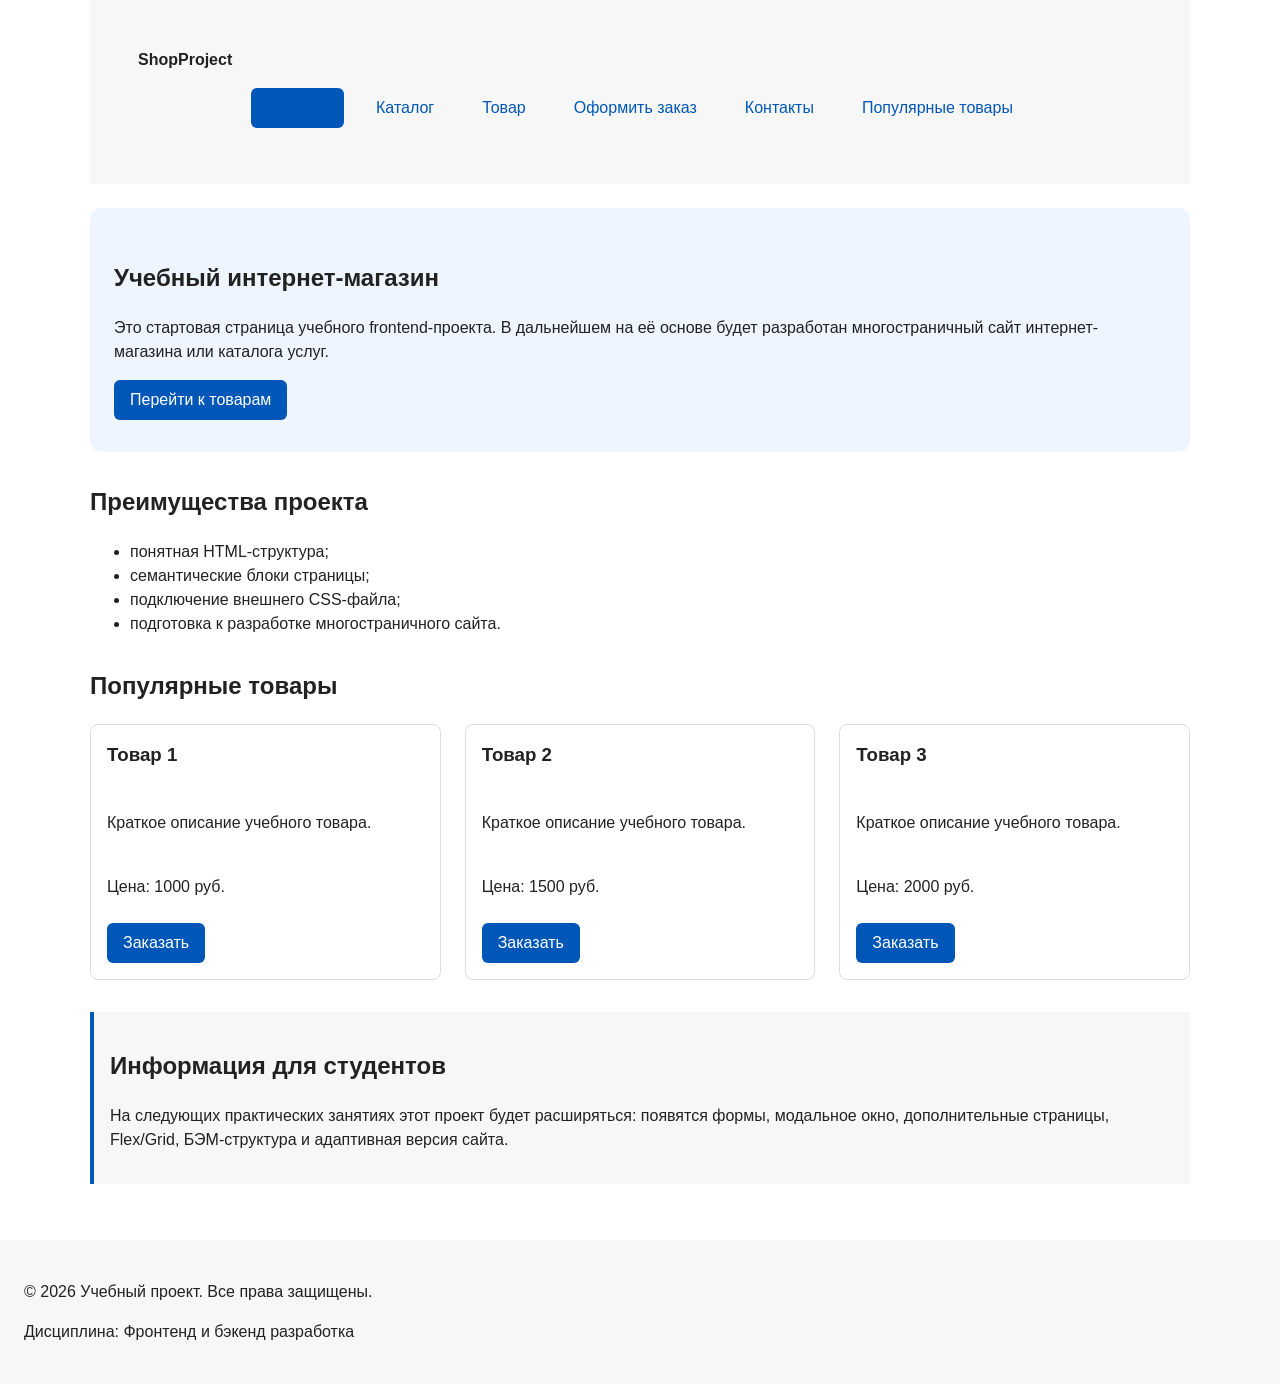
<file: index.html>
<!DOCTYPE html>
<html lang="ru">
<head>
  <meta charset="UTF-8">
  <meta name="viewport" content="width=device-width, initial-scale=1.0">
  <meta property="og:type" content="website">
  <meta property="og:title" content="Учебный интернет-магазин">
  <meta property="og:description" content="Учебный frontend-проект интернет-магазина.">
  <meta property="og:image" content="https://username.github.io/kr1-html-css-shop/images/preview.jpg">
  <title>Каталог товаров</title>
  <link rel="stylesheet" href="css/style.css">
  <script src="js/main.js" defer></script>
</head>
<body>
  <header class="site-header">
    <div class="site-header__inner">
      <a class="site-header__logo" href="index.html">ShopProject</a>
      <nav class="site-nav" aria-label="Основная навигация">
        <ul class="site-nav__list">
          <li class="site-nav__item">
            <a class="site-nav__link site-nav__link--active" href="index.html">
              Главная
            </a>
          </li>
          <li class="site-nav__item">
            <a class="site-nav__link" href="catalog.html">Каталог</a>
          </li>
          <li class="site-nav__item">
            <a class="site-nav__link" href="product.html">Товар</a>
          </li>
          <li class="site-nav__item">
            <a class="site-nav__link" href="order.html">Оформить заказ</a>
          </li>
          <li class="site-nav__item">
            <a class="site-nav__link" href="contacts.html">Контакты</a>
          </li>
          <li class="site-nav__item">
            <a class="site-nav__link" href="index.html#popular">
              Популярные товары
            </a>
          </li>
        </ul>
      </nav>
    </div>
  </header>

  <main>
    <!-- Основное содержимое страницы -->
     <section class="hero">
        <h1>Учебный интернет-магазин</h1>
        <p>
            Это стартовая страница учебного frontend-проекта.
            В дальнейшем на её основе будет разработан многостраничный сайт
            интернет-магазина или каталога услуг.
        </p>
        <a class="button button--primary" href="#popular">Перейти к товарам</a>
    </section>
    
    <section class="section" id="advantages">
        <h2>Преимущества проекта</h2>
        <ul class="advantages-list">
            <li>понятная HTML-структура;</li>
            <li>семантические блоки страницы;</li>
            <li>подключение внешнего CSS-файла;</li>
            <li>подготовка к разработке многостраничного сайта.</li>
        </ul>
    </section>

    <section class="section" id="popular">
  <h2>Популярные товары</h2>

  <div class="products-grid">
    <article class="product-card">
      <h3>Товар 1</h3>
      <p>Краткое описание учебного товара.</p>
      <p>Цена: 1000 руб.</p>
      <button class="button button--primary product-card__button" type="button" data-product="Товар 1">
        Заказать
      </button>
    </article>

    <article class="product-card">
      <h3>Товар 2</h3>
      <p>Краткое описание учебного товара.</p>
      <p>Цена: 1500 руб.</p>
      <button class="button button--primary product-card__button" type="button" data-product="Товар 2">
        Заказать
      </button>
    </article>

    <article class="product-card">
      <h3>Товар 3</h3>
      <p>Краткое описание учебного товара.</p>
      <p>Цена: 2000 руб.</p>
      <button class="button button--primary product-card__button" type="button" data-product="Товар 3">
        Заказать
      </button>
    </article>
  </div>
    </section>

    <aside class="aside-info">
        <h2>Информация для студентов</h2>
        <p>
            На следующих практических занятиях этот проект будет расширяться:
            появятся формы, модальное окно, дополнительные страницы, Flex/Grid,
            БЭМ-структура и адаптивная версия сайта.
        </p>
    </aside>

  </main>

  <footer id="contacts">
    <p>&copy; 2026 Учебный проект. Все права защищены.</p>
    <p>Дисциплина: Фронтенд и бэкенд разработка</p>
  </footer>



<dialog class="order-dialog" id="order-dialog" aria-labelledby="order-dialog-title">
  <h2 class="order-dialog__title" id="order-dialog-title">Оформление заявки</h2>

  <form class="order-form" id="order-form" action="#" method="post" novalidate>
    <input id="selected-product" name="selected-product" type="hidden">

    <div class="order-form__field">
      <label class="order-form__label" for="order-name">Имя</label>
      <input
        class="order-form__input"
        id="order-name"
        name="name"
        type="text"
        placeholder="Введите ваше имя"
        minlength="2"
        autocomplete="given-name"
        required
      >
    </div>

    <div class="order-form__field">
      <label class="order-form__label" for="order-email">E-mail</label>
      <input
        class="order-form__input"
        id="order-email"
        name="email"
        type="email"
        placeholder="example@mail.ru"
        autocomplete="email"
        required
      >
    </div>

    <div class="order-form__field">
      <label class="order-form__label" for="order-phone">Телефон</label>
      <input
        class="order-form__input"
        id="order-phone"
        name="phone"
        type="tel"
        inputmode="tel"
        placeholder="+7 (900) 000-00-00"
        pattern="^\+7 \(\d{3}\) \d{3}-\d{2}-\d{2}$"
        required
      >
      <small class="order-form__hint">Формат: +7 (900) 000-00-00</small>
    </div>

    <div class="order-form__field">
      <label class="order-form__label" for="order-date">Дата связи</label>
      <input
        class="order-form__input"
        id="order-date"
        name="date"
        type="date"
      >
    </div>

    <div class="order-form__field">
      <label class="order-form__label" for="order-topic">Тема заявки</label>
      <select class="order-form__select" id="order-topic" name="topic" required>
        <option value="">Выберите тему</option>
        <option value="product">Заказ товара</option>
        <option value="consultation">Консультация</option>
        <option value="delivery">Доставка</option>
      </select>
    </div>

    <div class="order-form__field">
      <label class="order-form__label" for="order-comment">Комментарий</label>
      <textarea
        class="order-form__textarea"
        id="order-comment"
        name="comment"
        rows="4"
        placeholder="Укажите дополнительную информацию"
      ></textarea>
    </div>

    <div class="order-form__field order-form__field--checkbox">
      <label class="order-form__label">
        <input
          class="order-form__input"
          id="order-agreement"
          name="agreement"
          type="checkbox"
          required
        >
        Я согласен на обработку данных
      </label>
    </div>

    <div class="order-form__actions">
      <button class="button button--secondary" type="button" id="close-order-dialog">Закрыть</button>
      <button class="button button--primary" type="submit">Отправить заявку</button>
    </div>
  </form>
</dialog>

<p class="success-message" id="success-message" hidden>
  Форма успешно отправлена!
</p>

</body>
</html>
</file>
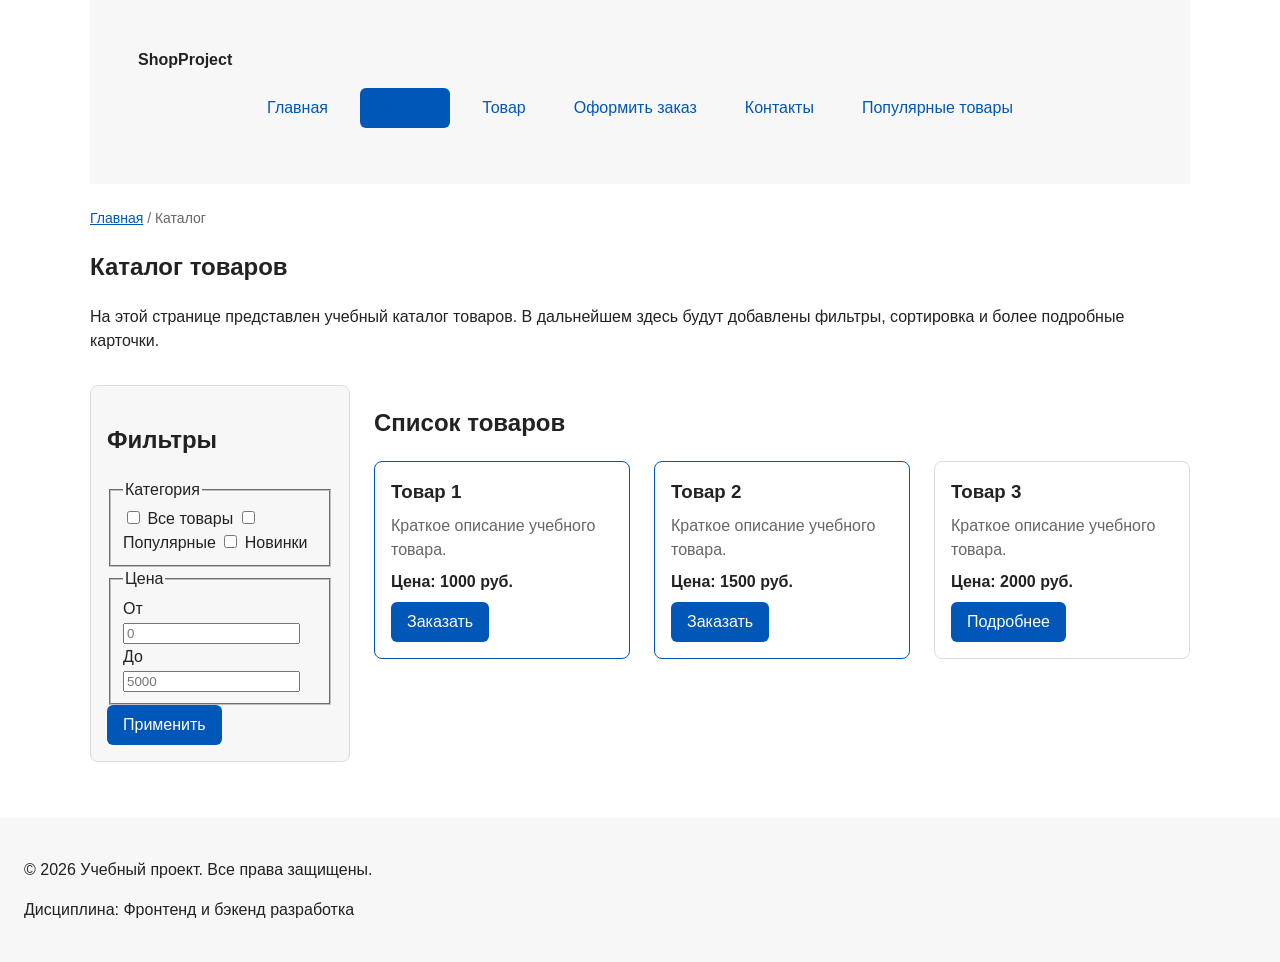
<file: catalog.html>
<!DOCTYPE html>
<html lang="ru">
<head>
  <meta charset="UTF-8">
  <meta name="viewport" content="width=device-width, initial-scale=1.0">
  <meta property="og:type" content="website">
  <meta property="og:title" content="Учебный интернет-магазин">
  <meta property="og:description" content="Учебный frontend-проект интернет-магазина.">
  <meta property="og:image" content="https://username.github.io/kr1-html-css-shop/images/preview.jpg">
  <meta name="description" content="Каталог товаров учебного интернет-магазина.">
  <title>Каталог товаров — Учебный интернет-магазин</title>
  <link rel="stylesheet" href="css/style.css">
</head>
<body>
  <header class="site-header">
    <div class="site-header__inner">
      <a class="site-header__logo" href="index.html">ShopProject</a>
      <nav class="site-nav" aria-label="Основная навигация">
        <ul class="site-nav__list">
          <li class="site-nav__item">
            <a class="site-nav__link" href="index.html">Главная</a>
          </li>
          <li class="site-nav__item">
            <a class="site-nav__link site-nav__link--active" href="catalog.html" aria-current="page">Каталог</a>
          </li>
          <li class="site-nav__item">
            <a class="site-nav__link" href="product.html">Товар</a>
          </li>
          <li class="site-nav__item">
            <a class="site-nav__link" href="order.html">Оформить заказ</a>
          </li>
          <li class="site-nav__item">
            <a class="site-nav__link" href="contacts.html">Контакты</a>
          </li>
          <li class="site-nav__item">
            <a class="site-nav__link" href="index.html#popular">
              Популярные товары
            </a>
          </li>
        </ul>
      </nav>
    </div>
  </header>

  <main>
    <nav class="breadcrumbs" aria-label="Хлебные крошки">
      <a class="breadcrumbs__link" href="index.html">Главная</a>
      <span class="breadcrumbs__current" aria-current="page">Каталог</span>
    </nav>

    <section class="section">
      <h1>Каталог товаров</h1>
      <p>
        На этой странице представлен учебный каталог товаров.
        В дальнейшем здесь будут добавлены фильтры, сортировка и более
        подробные карточки.
      </p>
    </section>

    <section class="catalog-layout">
      <aside class="catalog-filters">
        <h2>Фильтры</h2>

        <form class="filters-form" action="#" method="get">
          <fieldset>
            <legend>Категория</legend>

            <label>
              <input type="checkbox" name="category" value="all">
              Все товары
            </label>

            <label>
              <input type="checkbox" name="category" value="popular">
              Популярные
            </label>

            <label>
              <input type="checkbox" name="category" value="new">
              Новинки
            </label>
          </fieldset>

          <fieldset>
            <legend>Цена</legend>

            <label for="price-from">От</label>
            <input id="price-from" name="price-from" type="number" min="0" placeholder="0">

            <label for="price-to">До</label>
            <input id="price-to" name="price-to" type="number" min="0" placeholder="5000">
          </fieldset>

          <button class="button button--primary" type="submit">Применить</button>
        </form>
      </aside>

      <section class="catalog-products">
        <h2>Список товаров</h2>

        <div class="products-grid">
          <article class="product-card product-card--featured">
            <h3 class="product-card__title">Товар 1</h3>
            <p class="product-card__description">Краткое описание учебного товара.</p>
            <p class="product-card__price">Цена: 1000 руб.</p>
            <button
              class="button button--primary product-card__button"
              type="button"
              data-product="Товар 1"
            >
              Заказать
            </button>
          </article>
          <article class="product-card product-card--featured">
            <h3 class="product-card__title">Товар 2</h3>
            <p class="product-card__description">Краткое описание учебного товара.</p>
            <p class="product-card__price">Цена: 1500 руб.</p>
            <button
              class="button button--primary product-card__button"
              type="button"
              data-product="Товар 2"
            >
              Заказать
            </button>
          </article>
          <article class="product-card">
            <h3 class="product-card__title">Товар 3</h3>
            <p class="product-card__description">Краткое описание учебного товара.</p>
            <p class="product-card__price">Цена: 2000 руб.</p>
            <a class="button button--primary product-card__button" href="product.html">Подробнее</a>
          </article>
        </div>
      </section>
    </section>
  </main>

  <footer>
    <p>&copy; 2026 Учебный проект. Все права защищены.</p>
    <p>Дисциплина: Фронтенд и бэкенд разработка</p>
  </footer>
</body>
</html>
</file>
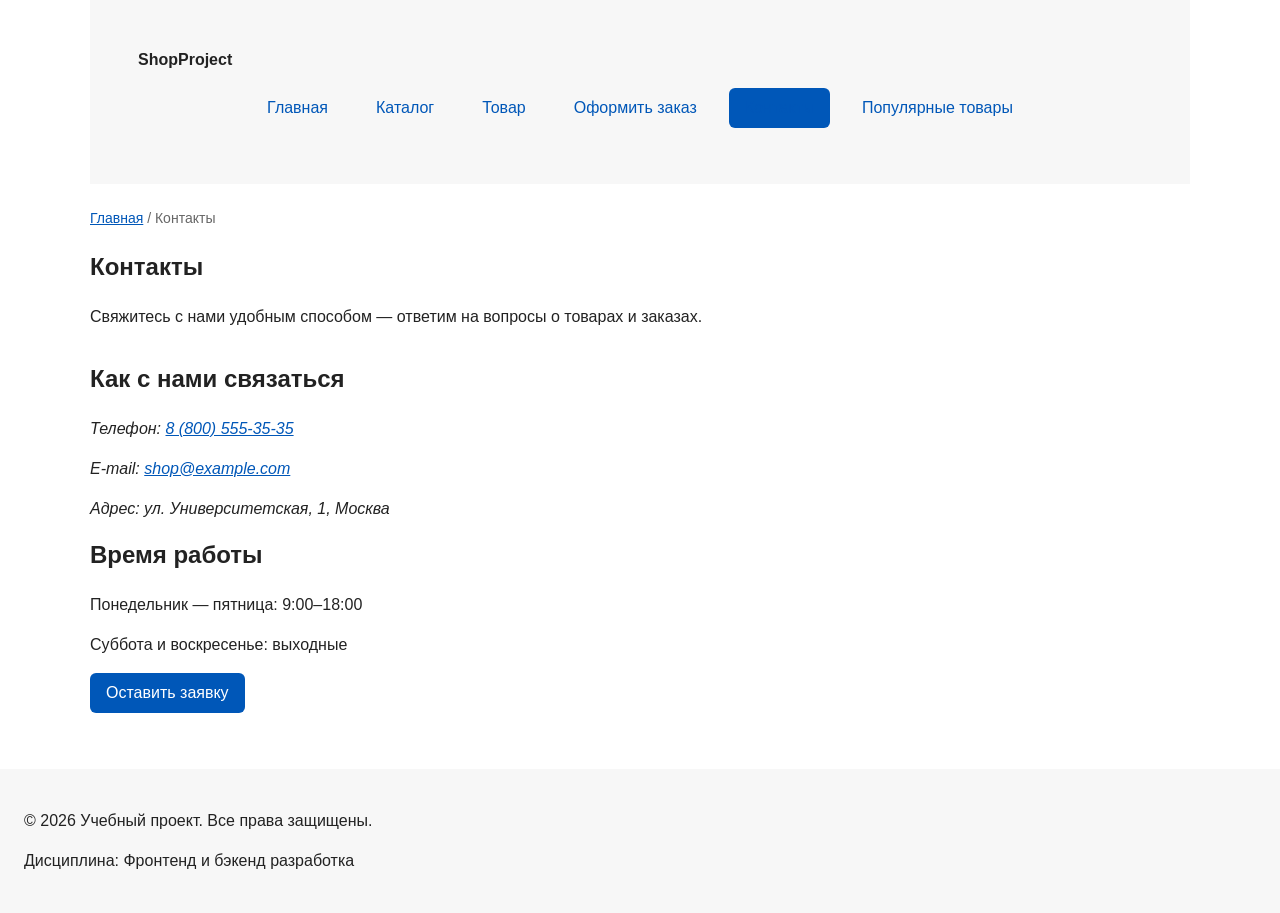
<file: contacts.html>
<!DOCTYPE html>
<html lang="ru">
<head>
  <meta charset="UTF-8">
  <meta name="viewport" content="width=device-width, initial-scale=1.0">
  <meta property="og:type" content="website">
  <meta property="og:title" content="Контакты — Учебный интернет-магазин">
  <meta property="og:description" content="Контактная информация учебного интернет-магазина.">
  <meta name="description" content="Свяжитесь с учебным интернет-магазином по телефону или электронной почте.">
  <title>Контакты — Учебный интернет-магазин</title>
  <link rel="stylesheet" href="css/style.css">
</head>
<body>
  <header class="site-header">
    <div class="site-header__inner">
      <a class="site-header__logo" href="index.html">ShopProject</a>
      <nav class="site-nav" aria-label="Основная навигация">
        <ul class="site-nav__list">
          <li class="site-nav__item">
            <a class="site-nav__link" href="index.html">Главная</a>
          </li>
          <li class="site-nav__item">
            <a class="site-nav__link" href="catalog.html">Каталог</a>
          </li>
          <li class="site-nav__item">
            <a class="site-nav__link" href="product.html">Товар</a>
          </li>
          <li class="site-nav__item">
            <a class="site-nav__link" href="order.html">Оформить заказ</a>
          </li>
          <li class="site-nav__item">
            <a class="site-nav__link site-nav__link--active" href="contacts.html" aria-current="page">Контакты</a>
          </li>
          <li class="site-nav__item">
            <a class="site-nav__link" href="index.html#popular">
              Популярные товары
            </a>
          </li>
        </ul>
      </nav>
    </div>
  </header>
  <main>
    <nav class="breadcrumbs" aria-label="Хлебные крошки">
      <a class="breadcrumbs__link" href="index.html">Главная</a>
      <span class="breadcrumbs__current" aria-current="page">Контакты</span>
    </nav>

    <section class="section">
      <h1>Контакты</h1>
      <p>
        Свяжитесь с нами удобным способом — ответим на вопросы о товарах и заказах.
      </p>
    </section>

    <section class="section" aria-labelledby="contact-details-title">
      <h2 id="contact-details-title">Как с нами связаться</h2>
      <address>
        <p>Телефон: <a href="tel:+78005553535">8 (800) 555-35-35</a></p>
        <p>E-mail: <a href="mailto:shop@example.com">shop@example.com</a></p>
        <p>Адрес: ул. Университетская, 1, Москва</p>
      </address>
      <h2>Время работы</h2>
      <p>Понедельник — пятница: 9:00–18:00</p>
      <p>Суббота и воскресенье: выходные</p>
      <a class="button button--primary" href="order.html">Оставить заявку</a>
    </section>
  </main>

  <footer>
    <p>&copy; 2026 Учебный проект. Все права защищены.</p>
    <p>Дисциплина: Фронтенд и бэкенд разработка</p>
  </footer>
</body>
</html>
</file>
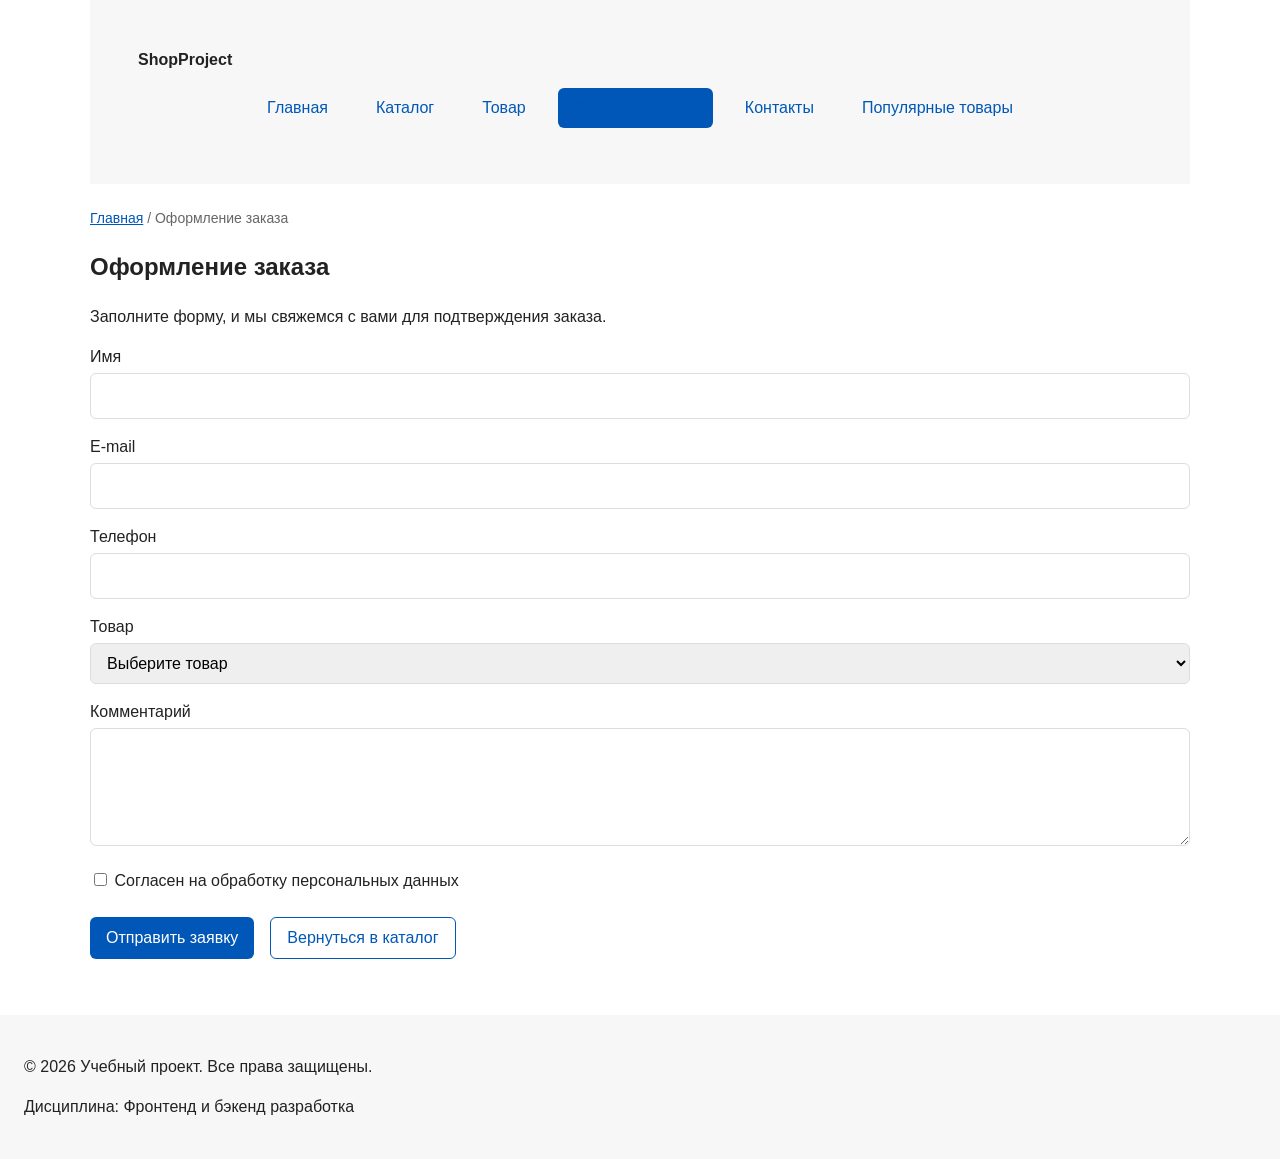
<file: order.html>
<!DOCTYPE html>
<html lang="ru">
<head>
  <meta charset="UTF-8">
  <meta name="viewport" content="width=device-width, initial-scale=1.0">
  <meta name="description" content="Оформление заказа в учебном интернет-магазине.">
  <title>Оформление заказа — Учебный интернет-магазин</title>
  <link rel="stylesheet" href="css/style.css">
  <script src="js/order.js" defer></script>
</head>
<body>
  <header class="site-header">
    <div class="site-header__inner">
      <a class="site-header__logo" href="index.html">ShopProject</a>
      <nav class="site-nav" aria-label="Основная навигация">
        <ul class="site-nav__list">
          <li class="site-nav__item"><a class="site-nav__link" href="index.html">Главная</a></li>
          <li class="site-nav__item"><a class="site-nav__link" href="catalog.html">Каталог</a></li>
          <li class="site-nav__item"><a class="site-nav__link" href="product.html">Товар</a></li>
          <li class="site-nav__item"><a class="site-nav__link site-nav__link--active" href="order.html" aria-current="page">Оформить заказ</a></li>
          <li class="site-nav__item"><a class="site-nav__link" href="contacts.html">Контакты</a></li>
          <li class="site-nav__item"><a class="site-nav__link" href="index.html#popular">Популярные товары</a></li>
        </ul>
      </nav>
    </div>
  </header>

  <main>
    <nav class="breadcrumbs" aria-label="Хлебные крошки">
      <a class="breadcrumbs__link" href="index.html">Главная</a>
      <span class="breadcrumbs__current" aria-current="page">Оформление заказа</span>
    </nav>

    <section class="section" aria-labelledby="order-title">
      <h1 id="order-title">Оформление заказа</h1>
      <p>Заполните форму, и мы свяжемся с вами для подтверждения заказа.</p>

      <form class="order-form" id="order-page-form" action="#" method="post">
        <div class="order-form__field">
          <label class="order-form__label" for="customer-name">Имя</label>
          <input class="order-form__input" id="customer-name" name="name" type="text" autocomplete="name" minlength="2" required>
        </div>
        <div class="order-form__field">
          <label class="order-form__label" for="customer-email">E-mail</label>
          <input class="order-form__input" id="customer-email" name="email" type="email" autocomplete="email" required>
        </div>
        <div class="order-form__field">
          <label class="order-form__label" for="customer-phone">Телефон</label>
          <input class="order-form__input" id="customer-phone" name="phone" type="tel" autocomplete="tel" required>
        </div>
        <div class="order-form__field">
          <label class="order-form__label" for="order-product">Товар</label>
          <select class="order-form__select" id="order-product" name="product" required>
            <option value="">Выберите товар</option>
            <option value="product-1">Товар 1 — 1000 руб.</option>
            <option value="product-2">Товар 2 — 1500 руб.</option>
            <option value="product-3">Товар 3 — 2000 руб.</option>
          </select>
        </div>
        <div class="order-form__field">
          <label class="order-form__label" for="order-comment">Комментарий</label>
          <textarea class="order-form__textarea" id="order-comment" name="comment" rows="4"></textarea>
        </div>
        <div class="order-form__field">
          <label class="order-form__label" for="order-agreement">
            <input class="order-form__input" id="order-agreement" name="agreement" type="checkbox" required>
            Согласен на обработку персональных данных
          </label>
        </div>
        <div class="order-form__actions">
          <button class="button button--primary" type="submit">Отправить заявку</button>
          <a class="button button--secondary" href="catalog.html">Вернуться в каталог</a>
        </div>
      </form>
      <p class="success-message" id="order-page-success" role="status" aria-live="polite" hidden>
        Спасибо! Заявка подготовлена. В демонстрационной версии данные не отправляются на сервер.
      </p>
    </section>
  </main>

  <footer class="site-footer">
    <p>&copy; 2026 Учебный проект. Все права защищены.</p>
    <p>Дисциплина: Фронтенд и бэкенд разработка</p>
  </footer>
</body>
</html>
</file>
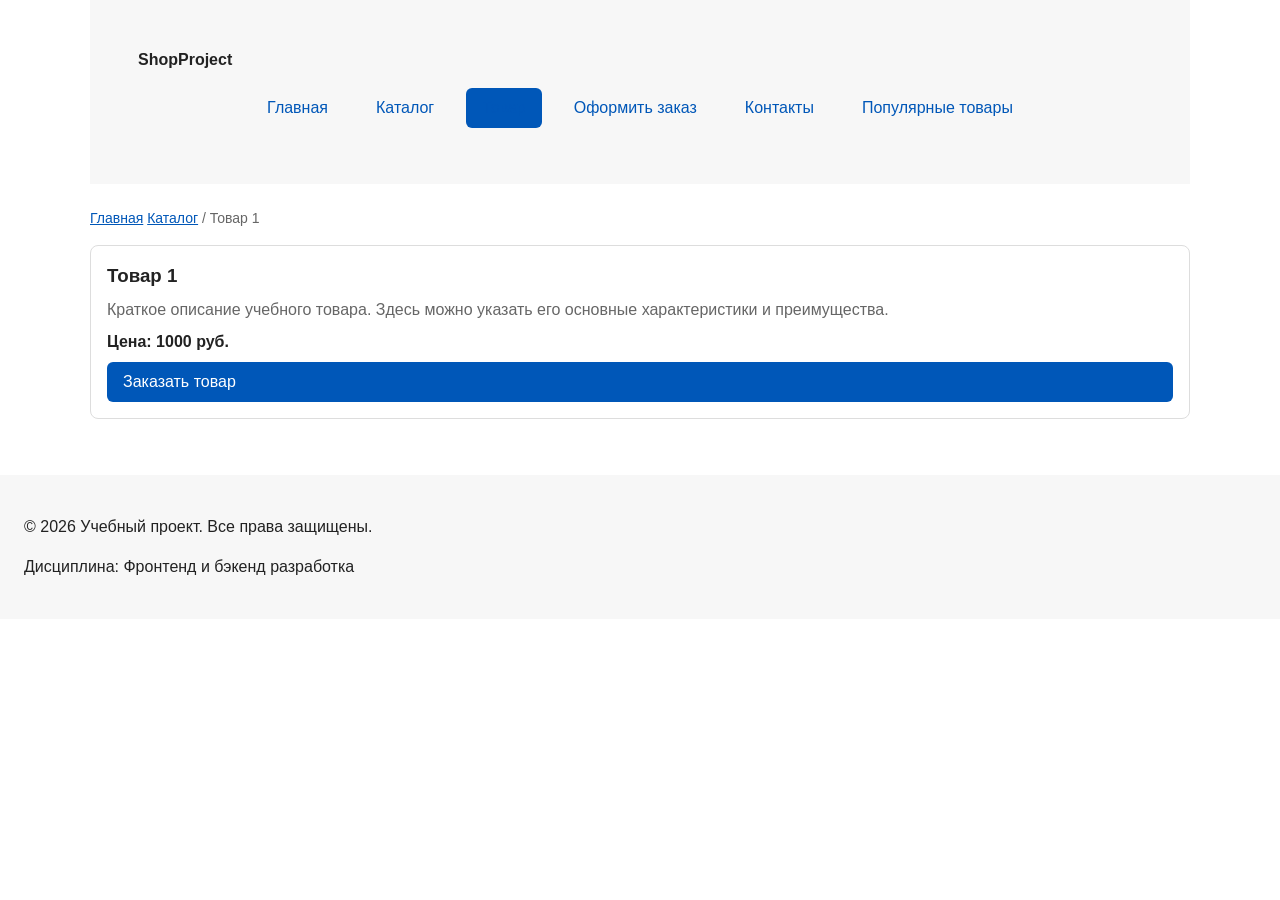
<file: product.html>
<!DOCTYPE html>
<html lang="ru">
<head>
  <meta charset="UTF-8">
  <meta name="viewport" content="width=device-width, initial-scale=1.0">
  <meta name="description" content="Описание товара учебного интернет-магазина.">
  <title>Товар 1 — Учебный интернет-магазин</title>
  <link rel="stylesheet" href="css/style.css">
</head>
<body>
  <header class="site-header">
    <div class="site-header__inner">
      <a class="site-header__logo" href="index.html">ShopProject</a>
      <nav class="site-nav" aria-label="Основная навигация">
        <ul class="site-nav__list">
          <li class="site-nav__item"><a class="site-nav__link" href="index.html">Главная</a></li>
          <li class="site-nav__item"><a class="site-nav__link" href="catalog.html">Каталог</a></li>
          <li class="site-nav__item"><a class="site-nav__link site-nav__link--active" href="product.html" aria-current="page">Товар</a></li>
          <li class="site-nav__item"><a class="site-nav__link" href="order.html">Оформить заказ</a></li>
          <li class="site-nav__item"><a class="site-nav__link" href="contacts.html">Контакты</a></li>
          <li class="site-nav__item"><a class="site-nav__link" href="index.html#popular">Популярные товары</a></li>
        </ul>
      </nav>
    </div>
  </header>

  <main>
    <nav class="breadcrumbs" aria-label="Хлебные крошки">
      <a class="breadcrumbs__link" href="index.html">Главная</a>
      <a class="breadcrumbs__link" href="catalog.html">Каталог</a>
      <span class="breadcrumbs__current" aria-current="page">Товар 1</span>
    </nav>

    <section class="section" aria-labelledby="product-title">
      <article class="product-card">
        <h1 class="product-card__title" id="product-title">Товар 1</h1>
        <p class="product-card__description">Краткое описание учебного товара. Здесь можно указать его основные характеристики и преимущества.</p>
        <p class="product-card__price">Цена: 1000 руб.</p>
        <a class="button button--primary" href="order.html">Заказать товар</a>
      </article>
    </section>
  </main>

  <footer class="site-footer">
    <p>&copy; 2026 Учебный проект. Все права защищены.</p>
    <p>Дисциплина: Фронтенд и бэкенд разработка</p>
  </footer>
</body>
</html>
</file>
<file: css/style.css>
/* ===============================
   1. Переменные проекта
   =============================== */

:root {
  /* Основные цвета проекта */
  --color-bg: #ffffff;
  --color-text: #222222;
  --color-muted: #666666;
  --color-primary: #0057b8;
  --color-primary-dark: #003f86;
  --color-border: #dddddd;
  --color-surface: #f7f7f7;
  --color-surface-accent: #eef5ff;
  --color-danger: #b00020;
  --color-success: #168a2f;
  --color-success-bg: #eefaf0;
  --color-white: #ffffff;

  /* Отступы */
  --space-xs: 4px;
  --space-sm: 8px;
  --space-md: 16px;
  --space-lg: 24px;
  --space-xl: 32px;

  /* Скругления */
  --radius-sm: 6px;
  --radius-md: 8px;
  --radius-lg: 12px;

  /* Размеры */
  --container-width: 1100px;
}

/* ===============================
   2. Базовые стили
   =============================== */

* {
  box-sizing: border-box;
}

body {
  margin: 0;
  font-family: Arial, sans-serif;
  line-height: 1.5;
  color: var(--color-text);
  background-color: var(--color-bg);
}

header,
main,
footer {
  padding: var(--space-lg);
}

header {
  background-color: var(--color-surface);
}

footer {
  background-color: var(--color-surface);
}

.site-header {
  max-width: var(--container-width);
  margin: 0 auto;
}

.site-logo {
  font-weight: bold;
  text-decoration: none;
  color: var(--color-text);
}

.site-nav__list {
  display: flex;
  flex-wrap: wrap;
  justify-content: center;
  align-items: center;
  gap: var(--space-md);
  padding: 0;
  margin: var(--space-md) 0 0;
  list-style: none;
}

.site-nav__list li {
  margin-bottom: var(--space-sm);
}

.site-nav__list a {
  display: inline-block;
  padding: var(--space-sm) var(--space-md);
  color: var(--color-primary);
  text-decoration: none;
  border-radius: var(--radius-sm);
}


.site-nav__list a:hover {
  color: var(--color-white);
  background-color: var(--color-primary);
}


/* ===============================
   3. Общие элементы интерфейса
   =============================== */

a {
  color: var(--color-primary);
}

a:hover {
  color: var(--color-primary-dark);
}

a:focus-visible {
  outline: 2px solid var(--color-primary);
  outline-offset: 3px;
}

.button {
  display: inline-block;
  padding: var(--space-sm) var(--space-md);
  border: none;
  border-radius: var(--radius-sm);
  font: inherit;
  text-decoration: none;
  cursor: pointer;
}

.button--primary {
  color: var(--color-white);
  background-color: var(--color-primary);
}

.button--primary:hover {
  background-color: var(--color-primary-dark);
}

.button--secondary {
  color: var(--color-primary);
  background-color: transparent;
  border: 1px solid var(--color-primary);
}

.button--secondary:hover {
  color: var(--color-white);
  background-color: var(--color-primary);
}

.button:focus-visible {
  outline: 2px solid var(--color-primary);
  outline-offset: 3px;
}

.button:disabled,
.button--disabled {
  opacity: 0.6;
  cursor: not-allowed;
}

/* ===============================
   4. Компоненты страницы
   =============================== */

.hero {
  max-width: var(--container-width);
  margin: 0 auto var(--space-xl);
  padding: var(--space-xl) var(--space-lg);
  background-color: var(--color-surface-accent);
  border-radius: var(--radius-lg);
}

.section {
  max-width: var(--container-width);
  margin: 0 auto var(--space-xl);
}

.section h2 {
  margin-top: 0;
}

.product-card {
  display: flex;
  flex-direction: column;
  gap: var(--space-sm);
  padding: var(--space-md);
  border: 1px solid var(--color-border);
  border-radius: var(--radius-md);
  background-color: var(--color-bg);
}

.product-card:hover {
  border-color: var(--color-primary);
}

.product-card--featured {
  border-color: var(--color-primary);
}

.product-card--discount {
  border-color: var(--color-danger);
}

.product-card__title {
  margin: 0;
  color: var(--color-text);
}

.product-card__description {
  margin: 0;
  color: var(--color-muted);
}

.product-card__price {
  margin: 0;
  font-weight: 700;
}

.product-card--discount .product-card__price {
  color: var(--color-danger);
}

.product-card__button {
  margin-top: auto;
  align-self: flex-start;
}

.product-card h3 {
  margin-top: 0;
}

.aside-info {
  max-width: var(--container-width);
  margin: 0 auto var(--space-xl);
  padding: var(--space-md);
  border-left: 4px solid var(--color-primary);
  background-color: var(--color-surface);
}

/* ===============================
   5. Форма и модальное окно
   =============================== */

.order-dialog {
  width: min(100% - 32px, 560px);
  padding: var(--space-lg);
  border: none;
  border-radius: var(--radius-lg);
}

.order-dialog::backdrop {
  background-color: rgba(0, 0, 0, 0.5);
}

.order-dialog__title {
  margin-top: 0;
}

.order-form__field {
  margin-bottom: var(--space-md);
}

.order-form__label {
  display: block;
  margin-bottom: var(--space-xs);
}

.order-form__input,
.order-form__select,
.order-form__textarea {
  width: 100%;
  padding: 10px 12px;
  border: 1px solid var(--color-border);
  border-radius: var(--radius-sm);
  font: inherit;
}

.order-form__input[type="checkbox"] {
  width: auto;
}

.order-form__hint {
  display: block;
  margin-top: var(--space-xs);
  color: var(--color-muted);
}

.order-form__input:hover,
.order-form__select:hover,
.order-form__textarea:hover {
  border-color: var(--color-primary);
}

.order-form__input:focus-visible,
.order-form__select:focus-visible,
.order-form__textarea:focus-visible {
  outline: 2px solid var(--color-primary);
  outline-offset: 3px;
}

[aria-invalid="true"] {
  border-color: var(--color-danger);
}

.order-form__actions {
  display: flex;
  gap: var(--space-md);
  margin-top: var(--space-lg);
}

.success-message {
  max-width: var(--container-width);
  margin: var(--space-lg) auto;
  padding: var(--space-md);
  border-left: 4px solid var(--color-success);
  background-color: var(--color-success-bg);
}

.breadcrumbs {
  max-width: var(--container-width);
  margin: 0 auto var(--space-md);
  font-size: 14px;
  color: var(--color-muted);
}

.breadcrumbs__link {
  color: var(--color-primary);
}

.breadcrumbs__current::before {
  content: " / ";
  color: var(--color-muted);
}

.breadcrumbs span::before {
  content: " / ";
  color: var(--color-muted);
}
html {
  scroll-behavior: smooth;
}

:target {
  outline: 2px dashed var(--color-primary);
  outline-offset: 4px;
}

.products-grid {
  display: grid;
  grid-template-columns: repeat(3, 1fr);
  gap: var(--space-lg);
}


.catalog-layout {
  max-width: var(--container-width);
  margin: 0 auto var(--space-xl);
  display: grid;
  grid-template-columns: 260px 1fr;
  grid-template-areas: "filters products";
  gap: var(--space-lg);
}

.catalog-filters {
  grid-area: filters;
  padding: var(--space-md);
  border: 1px solid var(--color-border);
  border-radius: var(--radius-md);
  background-color: var(--color-surface);
}

.catalog-products {
  grid-area: products;
}


.catalog-layout {
  max-width: var(--container-width);
  margin: 0 auto var(--space-xl);
  display: grid;
  grid-template-columns: 260px 1fr;
  grid-template-areas: "filters products";
  gap: var(--space-lg);
}

.catalog-filters {
  grid-area: filters;
  padding: var(--space-md);
  border: 1px solid var(--color-border);
  border-radius: var(--radius-md);
  background-color: var(--color-surface);
}

.catalog-products {
  grid-area: products;
}


.site-header {
  background-color: var(--color-surface);
}

.site-header__inner {
  max-width: var(--container-width);
  margin: 0 auto;
  padding: var(--space-lg);
}

.site-header__logo {
  font-weight: 700;
  color: var(--color-text);
  text-decoration: none;
}

.site-nav__list {
  display: flex;
  flex-wrap: wrap;
  justify-content: center;
  align-items: center;
  gap: var(--space-md);
  padding: 0;
  margin: var(--space-md) 0 0;
  list-style: none;
}

.site-nav__link {
  display: inline-block;
  padding: var(--space-sm) var(--space-md);
  color: var(--color-primary);
  text-decoration: none;
  border-radius: var(--radius-sm);
}

.site-nav__link:hover {
  color: var(--color-white);
  background-color: var(--color-primary);
}

.site-nav__link:focus-visible {
  outline: 2px solid var(--color-primary);
  outline-offset: 3px;
}

.site-nav__link--active {
  color: var(--color-white);
  background-color: var(--color-primary);
}

.products-grid {
  display: grid;
  grid-template-columns: repeat(3, 1fr);
  gap: var(--space-lg);
}
</file>
